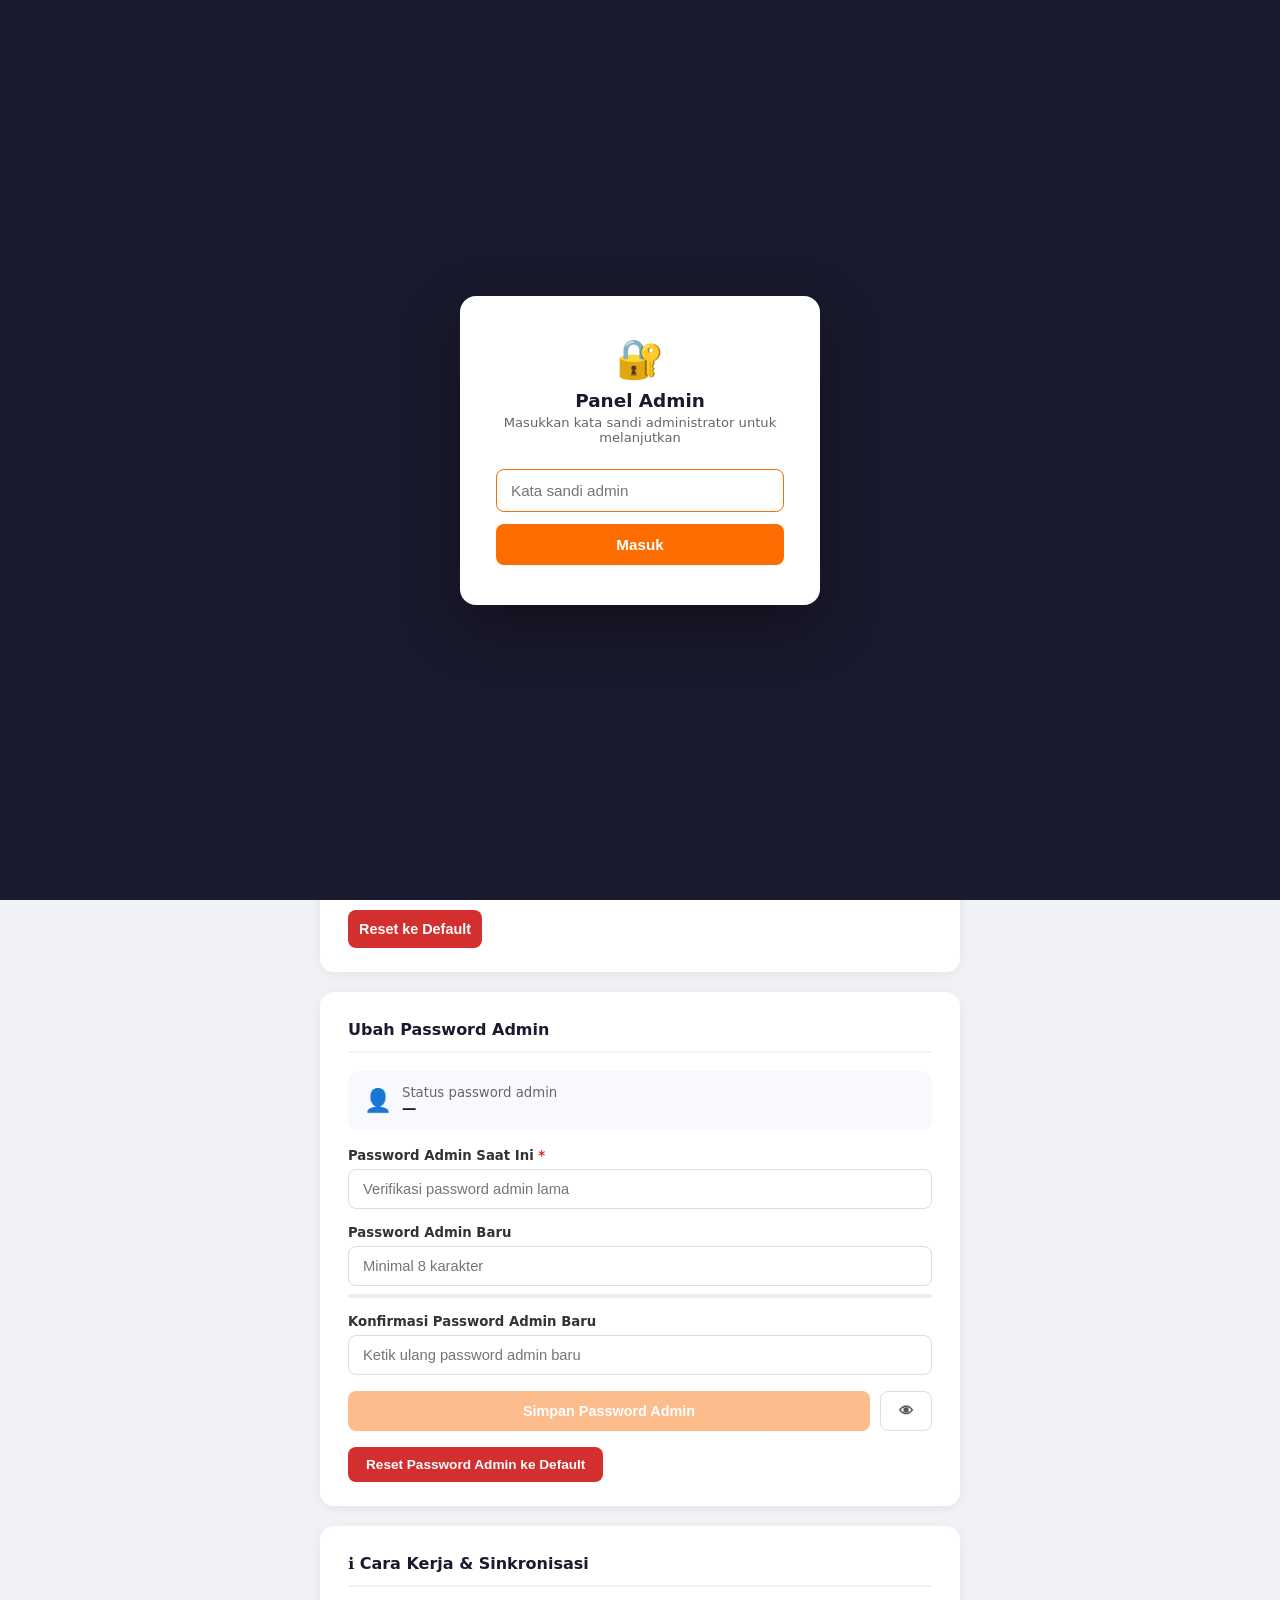
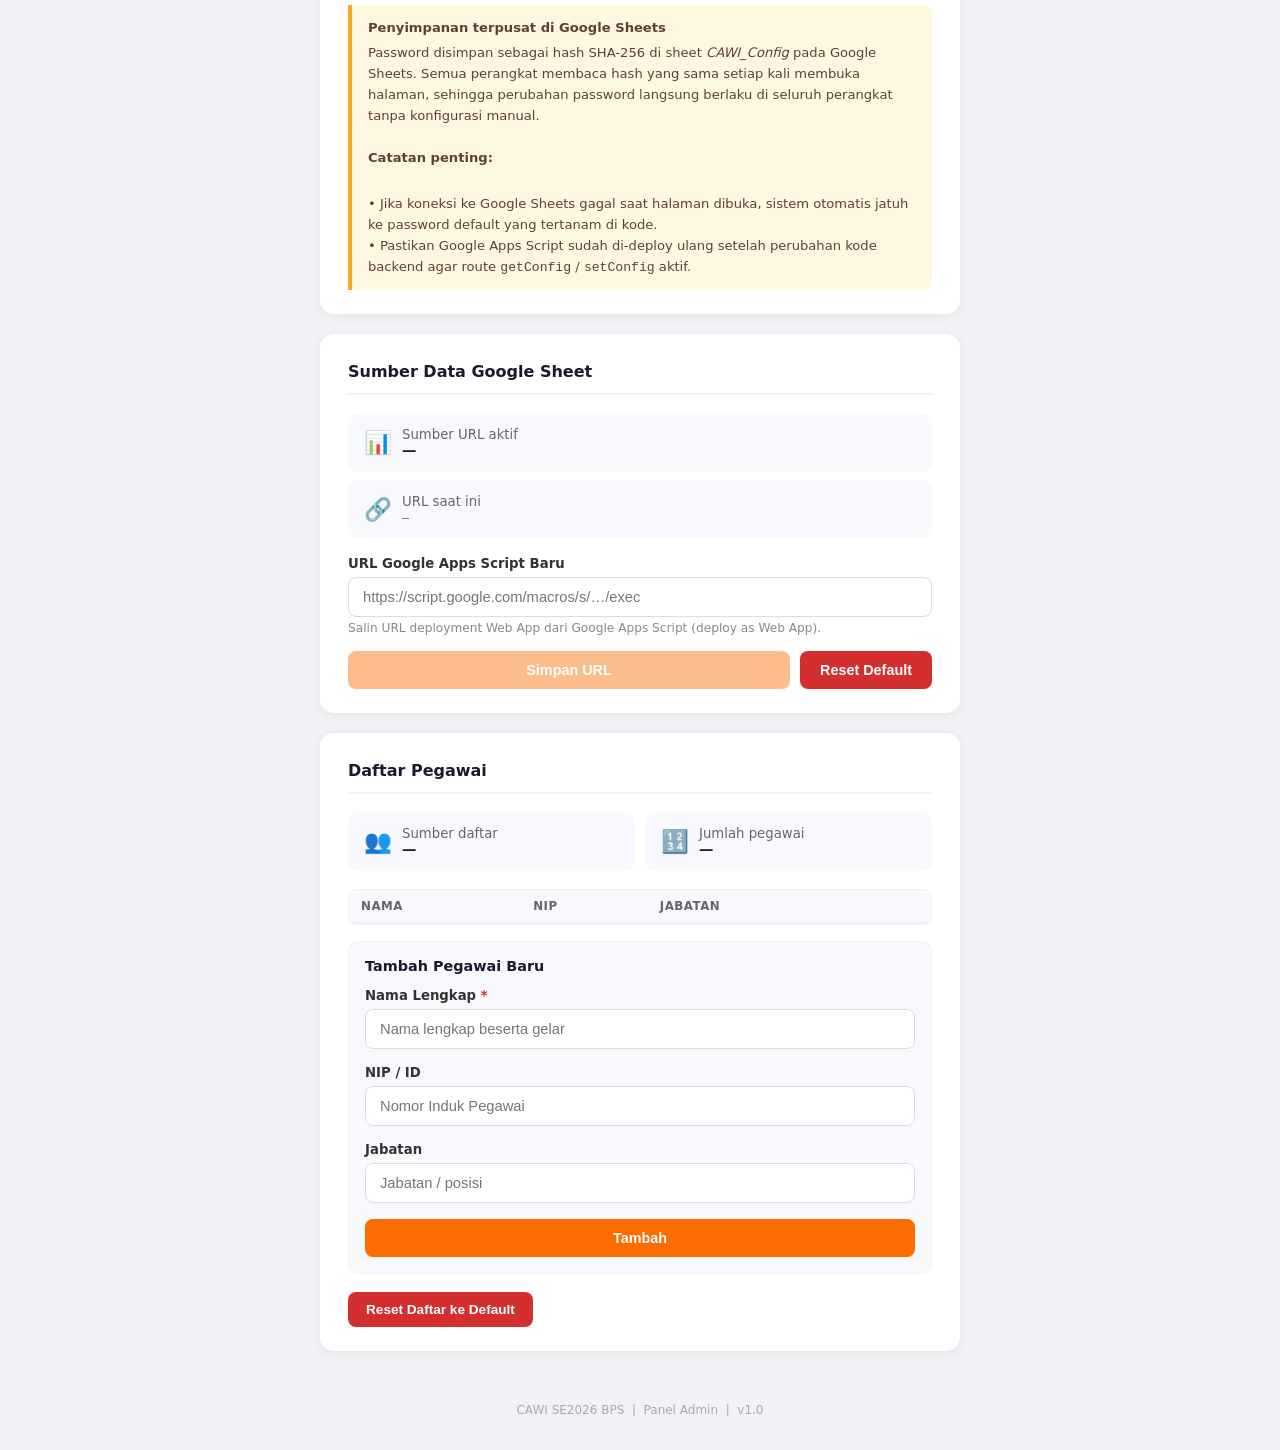
<file: admin.html>
<!DOCTYPE html>
<html lang="id">
<head>
  <meta charset="UTF-8"/>
  <meta name="viewport" content="width=device-width, initial-scale=1.0"/>
  <title>Admin — CAWI SE2026 BPS</title>
  <link rel="stylesheet" href="css/admin.css"/>
</head>
<body>

<!-- ─── Admin Gate ─── -->
<div id="adminGate">
  <div class="gate-box">
    <div class="logo">🔐</div>
    <h2>Panel Admin</h2>
    <p>Masukkan kata sandi administrator untuk melanjutkan</p>
    <input type="password" id="adminPwInput" placeholder="Kata sandi admin"
           onkeydown="if(event.key==='Enter') checkAdminPassword()"/>
    <button onclick="checkAdminPassword()">Masuk</button>
    <div class="gate-error" id="adminPwError">Kata sandi admin salah.</div>
  </div>
</div>

<!-- ─── Main Content ─── -->
<div class="top-bar">
  <h1>Panel <span>Admin</span></h1>
  <div style="display:flex;gap:8px;align-items:center">
    <a href="daftar.html" class="btn-back">← Dashboard</a>
    <button onclick="logoutAdmin()" class="btn-back" style="cursor:pointer;border:1px solid #fed7d7;background:#fff5f5;color:#c53030">&#128274; Keluar</button>
  </div>
</div>

<!-- Status password saat ini -->
<div class="card">
  <div class="card-title">Status Password Kuesioner</div>
  <div class="status-row">
    <div class="status-icon">🔑</div>
    <div>
      <div class="status-label">Sumber password aktif</div>
      <div class="status-value" id="pwSourceLabel">—</div>
    </div>
  </div>
  <div class="status-row">
    <div class="status-icon">🛡️</div>
    <div>
      <div class="status-label">Hash SHA-256 aktif</div>
      <div class="status-value" id="pwHashLabel" style="font-family:monospace;font-size:.78rem;word-break:break-all">—</div>
    </div>
  </div>
</div>

<!-- Ubah password kuesioner -->
<div class="card">
  <div class="card-title">Ubah Password Kuesioner</div>

  <div class="form-group">
    <label>Password Baru</label>
    <input type="password" id="newPw" placeholder="Minimal 8 karakter"
           oninput="onNewPwInput()" autocomplete="new-password"/>
    <div class="strength-bar-wrap">
      <div class="strength-bar" id="strengthBar"></div>
    </div>
    <div class="strength-label" id="strengthLabel"></div>
  </div>

  <div class="form-group">
    <label>Konfirmasi Password Baru</label>
    <input type="password" id="confirmPw" placeholder="Ketik ulang password baru"
           oninput="updateSaveBtn()" autocomplete="new-password"/>
  </div>

  <div class="form-group">
    <label>Preview Hash SHA-256 <span style="font-weight:400;color:#888">(otomatis)</span></label>
    <div class="hash-preview" id="hashPreview">—</div>
    <div class="field-hint">Hash ini yang disimpan — password asli tidak pernah tersimpan.</div>
  </div>

  <div class="btn-row">
    <button class="btn btn-primary" id="btnSave" onclick="saveNewPassword()" disabled>
      Simpan Password Baru
    </button>
    <button class="btn btn-outline" onclick="toggleShowPw()">👁</button>
  </div>

  <div class="alert alert-ok"  id="alertOk">✅ Password berhasil diubah dan disimpan di Google Sheets.</div>
  <div class="alert alert-err" id="alertErr"></div>
</div>

<!-- Reset ke default -->
<div class="card">
  <div class="card-title">Reset ke Password Default (Kuesioner)</div>
  <div class="info-box" style="margin-bottom:16px">
    <strong>⚠️ Perhatian</strong>
    Reset akan menghapus password kustom di perangkat ini. Perangkat akan kembali menggunakan
    password default yang tertanam di dalam kode program.
  </div>
  <button class="btn btn-danger" onclick="resetToDefault()">Reset ke Default</button>
  <div class="alert alert-ok" id="alertReset">✅ Berhasil direset. Perangkat kini menggunakan password default.</div>
</div>

<!-- Ubah password admin -->
<div class="card">
  <div class="card-title">Ubah Password Admin</div>

  <div class="status-row" style="margin-bottom:18px">
    <div class="status-icon">👤</div>
    <div>
      <div class="status-label">Status password admin</div>
      <div class="status-value" id="adminPwStatusLabel">—</div>
    </div>
  </div>

  <div class="form-group">
    <label>Password Admin Saat Ini <span style="color:#d32f2f">*</span></label>
    <input type="password" id="curAdminPw" placeholder="Verifikasi password admin lama"
           autocomplete="current-password"/>
  </div>
  <div class="form-group">
    <label>Password Admin Baru</label>
    <input type="password" id="newAdminPw" placeholder="Minimal 8 karakter"
           oninput="onNewAdminPwInput()" autocomplete="new-password"/>
    <div class="strength-bar-wrap">
      <div class="strength-bar" id="adminStrengthBar"></div>
    </div>
    <div class="strength-label" id="adminStrengthLabel"></div>
  </div>
  <div class="form-group">
    <label>Konfirmasi Password Admin Baru</label>
    <input type="password" id="confirmAdminPw" placeholder="Ketik ulang password admin baru"
           oninput="updateSaveAdminBtn()" autocomplete="new-password"/>
  </div>

  <div class="btn-row">
    <button class="btn btn-primary" id="btnSaveAdmin" onclick="saveAdminPassword()" disabled>
      Simpan Password Admin
    </button>
    <button class="btn btn-outline" onclick="toggleShowAdminPw()">👁</button>
  </div>
  <div class="alert alert-ok"  id="alertAdminOk">✅ Password admin berhasil diubah.</div>
  <div class="alert alert-err" id="alertAdminErr"></div>

  <div style="margin-top:16px">
    <button class="btn btn-danger" onclick="resetAdminToDefault()" style="width:auto;padding:10px 18px;font-size:.85rem">
      Reset Password Admin ke Default
    </button>
    <div class="alert alert-ok" id="alertAdminReset">✅ Password admin direset ke default.</div>
  </div>
</div>

<!-- Info sinkronisasi -->
<div class="card">
  <div class="card-title">ℹ️ Cara Kerja & Sinkronisasi</div>
  <div class="info-box">
    <strong>Penyimpanan terpusat di Google Sheets</strong>
    Password disimpan sebagai hash SHA-256 di sheet <em>CAWI_Config</em> pada Google Sheets.
    Semua perangkat membaca hash yang sama setiap kali membuka halaman, sehingga perubahan
    password langsung berlaku di seluruh perangkat tanpa konfigurasi manual.<br><br>
    <strong>Catatan penting:</strong><br>
    • Jika koneksi ke Google Sheets gagal saat halaman dibuka, sistem otomatis jatuh ke
    password default yang tertanam di kode.<br>
    • Pastikan Google Apps Script sudah di-deploy ulang setelah perubahan kode backend agar
    route <code>getConfig</code> / <code>setConfig</code> aktif.
  </div>
</div>

<!-- ─── Sumber Google Sheet ─── -->
<div class="card">
  <div class="card-title">Sumber Data Google Sheet</div>

  <div class="status-row">
    <div class="status-icon">📊</div>
    <div>
      <div class="status-label">Sumber URL aktif</div>
      <div class="status-value" id="sheetSourceLabel">—</div>
    </div>
  </div>
  <div class="status-row" style="align-items:flex-start">
    <div class="status-icon" style="padding-top:2px">🔗</div>
    <div style="min-width:0;overflow:hidden">
      <div class="status-label">URL saat ini</div>
      <div id="sheetUrlLabel" style="font-family:monospace;font-size:.72rem;word-break:break-all;color:#555;margin-top:2px">—</div>
    </div>
  </div>

  <div class="form-group" style="margin-top:18px">
    <label>URL Google Apps Script Baru</label>
    <input type="text" id="newSheetUrl" placeholder="https://script.google.com/macros/s/…/exec"
           oninput="updateSaveSheetBtn()"/>
    <div class="field-hint">Salin URL deployment Web App dari Google Apps Script (deploy as Web App).</div>
  </div>

  <div class="btn-row">
    <button class="btn btn-primary" id="btnSaveSheet" onclick="saveSheetUrl()" disabled>Simpan URL</button>
    <button class="btn btn-danger" onclick="resetSheetUrl()" style="flex:none;padding:11px 20px">Reset Default</button>
  </div>
  <div class="alert alert-ok"  id="alertSheetOk"></div>
  <div class="alert alert-err" id="alertSheetErr"></div>
</div>

<!-- ─── Daftar Pegawai ─── -->
<div class="card">
  <div class="card-title">Daftar Pegawai</div>

  <div style="display:flex;gap:10px;margin-bottom:18px;flex-wrap:wrap">
    <div class="status-row" style="flex:1;min-width:160px;margin-bottom:0">
      <div class="status-icon">👥</div>
      <div>
        <div class="status-label">Sumber daftar</div>
        <div class="status-value" id="pegawaiSourceLabel">—</div>
      </div>
    </div>
    <div class="status-row" style="flex:1;min-width:120px;margin-bottom:0">
      <div class="status-icon">🔢</div>
      <div>
        <div class="status-label">Jumlah pegawai</div>
        <div class="status-value" id="pegawaiCountLabel">—</div>
      </div>
    </div>
  </div>

  <div class="pg-table-wrap">
    <table class="pg-table">
      <thead>
        <tr>
          <th>Nama</th>
          <th>NIP</th>
          <th>Jabatan</th>
          <th></th>
        </tr>
      </thead>
      <tbody id="pegawaiTbody"></tbody>
    </table>
  </div>

  <div class="pg-form-box" id="pgForm">
    <div class="pg-form-title" id="pgFormTitle">Tambah Pegawai Baru</div>
    <div class="form-group">
      <label>Nama Lengkap <span style="color:#d32f2f">*</span></label>
      <input type="text" id="pgNama" placeholder="Nama lengkap beserta gelar"/>
    </div>
    <div class="form-group">
      <label>NIP / ID</label>
      <input type="text" id="pgNip" placeholder="Nomor Induk Pegawai"/>
    </div>
    <div class="form-group">
      <label>Jabatan</label>
      <input type="text" id="pgJabatan" placeholder="Jabatan / posisi"/>
    </div>
    <div class="btn-row">
      <button class="btn btn-primary" id="btnSavePg" onclick="savePegawai()">Tambah</button>
      <button class="btn btn-outline" id="btnCancelPg" onclick="cancelEditPegawai()" style="display:none;flex:none;padding:11px 18px">Batal</button>
    </div>
  </div>

  <div class="alert alert-ok"  id="alertPgOk"></div>
  <div class="alert alert-err" id="alertPgErr"></div>

  <div style="margin-top:18px">
    <button class="btn btn-danger" onclick="resetPegawai()" style="width:auto;padding:10px 18px;font-size:.85rem">
      Reset Daftar ke Default
    </button>
  </div>
</div>

<footer>CAWI SE2026 BPS &nbsp;|&nbsp; Panel Admin &nbsp;|&nbsp; v1.0</footer>

<script src="js/config.js"></script>
<script src="js/utils.js"></script>
<script src="js/auth-admin.js"></script>
<script src="js/admin-main.js"></script>
</body>
</html>
</file>
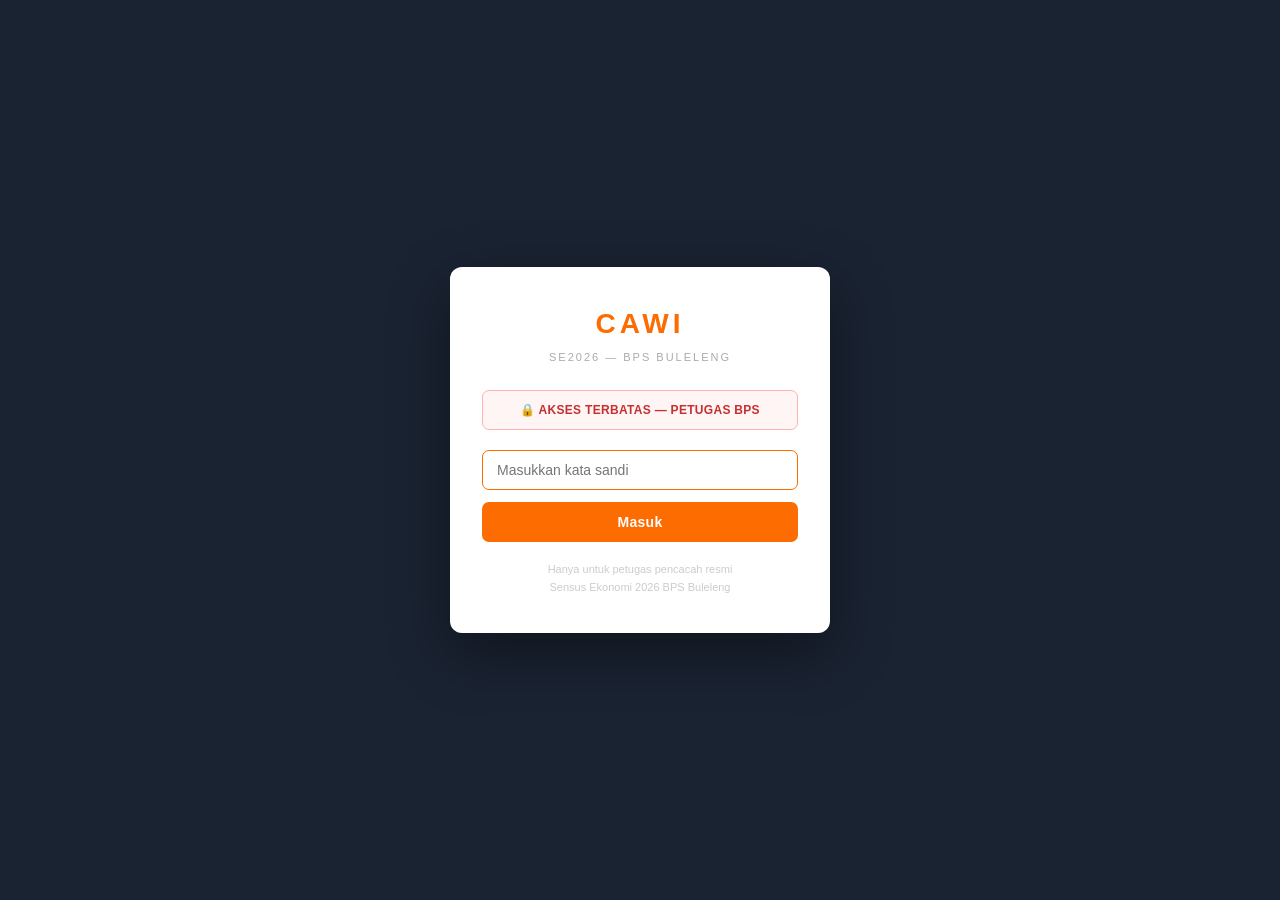
<file: daftar.html>
<!DOCTYPE html>
<html lang="id">
<head>
<meta charset="UTF-8"/>
<meta name="viewport" content="width=device-width, initial-scale=1.0"/>
<title>Daftar Entri — CAWI SE2026 BPS</title>
<link rel="stylesheet" href="css/daftar.css"/>
</head>
<body>

<!-- PASSWORD GATE -->
<div id="pwGate" style="position:fixed;inset:0;background:#1a2332;z-index:9999;display:flex;align-items:center;justify-content:center;padding:20px">
  <div style="background:#fff;border-radius:12px;padding:36px 32px;max-width:380px;width:100%;box-shadow:0 20px 60px rgba(0,0,0,.4);text-align:center">
    <div style="font-size:28px;font-weight:900;color:#fc6c00;letter-spacing:4px;margin-bottom:4px">CAWI</div>
    <div style="font-size:11px;color:#aaa;letter-spacing:2px;text-transform:uppercase;margin-bottom:24px">SE2026 — BPS Buleleng</div>
    <div style="background:#fff5f5;border:1.5px solid #feb2b2;border-radius:7px;padding:10px 14px;font-size:12px;color:#c53030;margin-bottom:20px;font-weight:600;letter-spacing:.3px">
      &#128274; AKSES TERBATAS — PETUGAS BPS
    </div>
    <input type="password" id="pwInput" placeholder="Masukkan kata sandi"
      style="width:100%;padding:11px 14px;border:1.5px solid #ddd;border-radius:7px;font-size:14px;font-family:inherit;margin-bottom:12px;outline:none;transition:border-color .2s"
      onkeydown="if(event.key==='Enter')checkPassword()"
      onfocus="this.style.borderColor='#fc6c00'" onblur="this.style.borderColor='#ddd'"/>
    <div id="pwError" style="color:#c53030;font-size:12px;margin-bottom:10px;display:none;font-weight:600">&#10005; Kata sandi salah</div>
    <button onclick="checkPassword()"
      style="width:100%;background:#fc6c00;color:#fff;border:none;padding:12px;border-radius:7px;font-size:14px;font-weight:700;cursor:pointer;font-family:inherit;letter-spacing:.3px;transition:background .2s"
      onmouseover="this.style.background='#e06000'" onmouseout="this.style.background='#fc6c00'">
      Masuk
    </button>
    <p style="font-size:11px;color:#ccc;margin-top:18px;line-height:1.7">
      Hanya untuk petugas pencacah resmi<br/>Sensus Ekonomi 2026 BPS Buleleng
    </p>
  </div>
</div>

<!-- MOBILE TOPBAR -->
<div class="mobile-topbar" id="mobileTopbar">
  <button class="hamburger-btn" onclick="toggleSidebar()">&#9776;</button>
  <div class="mobile-title">CAWI <span>SE2026</span></div>
  <div class="mobile-topbar-actions">
    <a href="index.html" class="mobile-action-btn">&#43; Baru</a>
    <button class="mobile-action-btn" onclick="fetchRecords()">&#8635;</button>
    <button class="mobile-action-btn" onclick="logoutKuesioner()" style="color:#c53030">&#128274;</button>
  </div>
</div>

<!-- SIDEBAR OVERLAY -->
<div class="sidebar-overlay" id="sidebarOverlay" onclick="closeSidebar()"></div>

<!-- APP LAYOUT -->
<div class="app-layout">

<!-- ====== SIDEBAR ====== -->
<aside class="sidebar" id="sidebar">
  <div class="sidebar-rahasia">&#x25CF;&nbsp; R A H A S I A &nbsp;&#x25CF;</div>
  <div class="sidebar-brand">
    <div class="sidebar-brand-logo">CAWI</div>
    <div class="sidebar-brand-sub">SE2026 — BPS Buleleng</div>
    <div class="sidebar-brand-page">Daftar Entri</div>
  </div>

  <div class="sidebar-nav-label">TAMPILAN DATA</div>
  <div class="sidebar-item active" id="sidebarTabAll" onclick="setActiveTab('all')">
    <div class="sidebar-item-icon">&#128196;</div>
    <div class="sidebar-item-info">
      <div>Semua Entri</div>
      <div class="sidebar-item-sub" id="sidebarTabAllCount">memuat...</div>
    </div>
  </div>
  <div class="sidebar-item" id="sidebarTabSubmitted" onclick="setActiveTab('submitted')">
    <div class="sidebar-item-icon">&#10003;</div>
    <div class="sidebar-item-info">
      <div>Submit</div>
      <div class="sidebar-item-sub" id="sidebarTabSubmittedCount">—</div>
    </div>
  </div>
  <div class="sidebar-item" id="sidebarTabDraft" onclick="setActiveTab('draft')">
    <div class="sidebar-item-icon">&#9998;</div>
    <div class="sidebar-item-info">
      <div>Draft Lokal</div>
      <div class="sidebar-item-sub" id="sidebarTabDraftCount">—</div>
    </div>
  </div>

  <div class="sidebar-divider"></div>
  <div class="sidebar-nav-label">TINDAKAN</div>
  <div class="sidebar-actions">
    <a href="index.html" class="sidebar-btn sidebar-btn-primary">
      <span class="sidebar-btn-icon">&#43;</span> Entri Baru
    </a>
    <button class="sidebar-btn" onclick="exportCSV()">
      <span class="sidebar-btn-icon">&#128190;</span> Export CSV
    </button>
    <button class="sidebar-btn" onclick="fetchRecords()">
      <span class="sidebar-btn-icon">&#8635;</span> Refresh Data
    </button>
    <button class="sidebar-btn" onclick="backupData()">
      <span class="sidebar-btn-icon">&#128229;</span> Backup Data
    </button>
    <button class="sidebar-btn sidebar-btn-warn" onclick="restoreData()">
      <span class="sidebar-btn-icon">&#128228;</span> Restore Data
    </button>
    <a href="admin.html" class="sidebar-btn">
      <span class="sidebar-btn-icon">&#9881;</span> Panel Admin
    </a>
    <button class="sidebar-btn sidebar-btn-danger" onclick="logoutKuesioner()">
      <span class="sidebar-btn-icon">&#128274;</span> Keluar
    </button>
  </div>
  <div class="sidebar-footer">
    BPS Republik Indonesia<br/>&#169; Sensus Ekonomi 2026
  </div>
</aside>

<!-- ====== MAIN CONTENT ====== -->
<div class="main-content" id="mainContent">
<div class="container">

  <div class="toolbar">
    <div class="toolbar-left">
      <h1>Daftar Entri</h1>
      <p id="listMeta">Memuat data dari server...</p>
    </div>
    <div class="toolbar-right">
      <input class="search-box" type="text" id="searchBox"
             placeholder="&#128269; Cari perusahaan, kecamatan..."
             oninput="onFilter()"/>
      <select class="filter-select" id="filterPetugas" onchange="onFilter()">
        <option value="">— Semua Petugas —</option>
      </select>
    </div>
  </div>

  <div class="stats-row">
    <div class="stat-card">
      <div class="stat-num" id="statTotal">—</div>
      <div class="stat-label">Submit</div>
    </div>
    <div class="stat-card s-draft">
      <div class="stat-num" id="statDraft">—</div>
      <div class="stat-label">Draft Lokal</div>
    </div>
    <div class="stat-card s2">
      <div class="stat-num" id="statFiltered">—</div>
      <div class="stat-label">Ditampilkan</div>
    </div>
    <div class="stat-card s3">
      <div class="stat-num" id="statPetugas">—</div>
      <div class="stat-label">Petugas</div>
    </div>
  </div>

  <div class="table-section">
    <div class="tab-bar">
      <div class="tab-item active" id="tabBarAll" onclick="setActiveTab('all')">
        <span>Semua</span>
        <span class="tab-count" id="tabBarAllCount">—</span>
      </div>
      <div class="tab-item" id="tabBarSubmitted" onclick="setActiveTab('submitted')">
        <span>Submit</span>
        <span class="tab-count tc-submitted" id="tabBarSubmittedCount">—</span>
      </div>
      <div class="tab-item" id="tabBarDraft" onclick="setActiveTab('draft')">
        <span>Draft Lokal</span>
        <span class="tab-count tc-draft" id="tabBarDraftCount">—</span>
      </div>
    </div>
    <div class="table-wrap">
      <div id="loadingWrap" class="loading-wrap">
        <div class="spinner"></div>
        <div class="loading-text">Mengambil data dari Google Sheets...</div>
      </div>
      <div id="tableContainer" style="display:none"></div>
    </div>
  </div>

</div>
</div>
</div>

<!-- VIEW MODAL -->
<div class="modal-overlay" id="viewOverlay" onclick="if(event.target===this)closeView()">
  <div class="modal-box">
    <div class="modal-head">
      <div class="modal-head-info">
        <h2 id="viewTitle">Detail Entri</h2>
        <p id="viewSubtitle"></p>
      </div>
      <button class="modal-close" onclick="closeView()">&#10005;</button>
    </div>
    <div class="modal-body" id="viewBody"></div>
    <div class="modal-foot">
      <button class="btn btn-secondary" onclick="closeView()">Tutup</button>
    </div>
  </div>
</div>

<!-- CONFIRM DELETE MODAL -->
<div class="modal-overlay" id="confirmOverlay" onclick="if(event.target===this)cancelDelete()">
  <div class="modal-box" style="max-width:420px">
    <div class="modal-head" style="border-bottom-color:#fed7d7">
      <div class="modal-head-info">
        <h2 style="color:#c53030">&#128465; Hapus Rekaman?</h2>
        <p style="color:#e53e3e;font-weight:600">Tindakan ini tidak dapat dibatalkan.</p>
      </div>
      <button class="modal-close" onclick="cancelDelete()">&#10005;</button>
    </div>
    <div class="modal-body">
      <div style="background:#fff5f5;border:1.5px solid #feb2b2;border-radius:8px;padding:14px 16px;margin-bottom:4px">
        <div style="font-size:13px;font-weight:800;color:#1a1a1a;margin-bottom:4px" id="confirmDeleteName"></div>
        <div style="font-size:12px;color:#888" id="confirmDeleteSub"></div>
      </div>
      <p style="font-size:12.5px;color:#555;margin-top:12px;line-height:1.7">
        Baris ini akan <strong>dihapus permanen</strong> dari Google Sheets.
        Data yang terhapus tidak dapat dipulihkan dari aplikasi ini.
      </p>
    </div>
    <div class="modal-foot">
      <button class="btn btn-secondary" onclick="cancelDelete()">Batal</button>
      <button class="btn" id="confirmDeleteBtn"
        style="background:#e53e3e;color:#fff"
        onclick="confirmDelete()">&#128465; Hapus</button>
    </div>
  </div>
</div>

<script src="js/config.js"></script>
<script src="js/utils.js"></script>
<script src="js/auth.js"></script>
<script src="js/backup.js"></script>
<script src="js/daftar-main.js"></script>
</body>
</html>
</file>
<file: css/admin.css>
*, *::before, *::after { box-sizing: border-box; margin: 0; padding: 0; }
body {
  font-family: 'Segoe UI', system-ui, sans-serif;
  background: #f0f2f5;
  min-height: 100vh;
  display: flex;
  flex-direction: column;
  align-items: center;
  padding: 32px 16px;
  color: #1a1a2e;
}

/* ── Gate ── */
#adminGate {
  position: fixed; inset: 0;
  background: #1a1a2e;
  display: flex; align-items: center; justify-content: center;
  z-index: 9999;
}
.gate-box {
  background: #fff;
  border-radius: 16px;
  padding: 40px 36px;
  width: 360px;
  box-shadow: 0 20px 60px rgba(0,0,0,.4);
  text-align: center;
}
.gate-box .logo {
  font-size: 2.4rem;
  margin-bottom: 8px;
}
.gate-box h2 {
  font-size: 1.15rem;
  font-weight: 700;
  color: #1a1a2e;
  margin-bottom: 4px;
}
.gate-box p {
  font-size: .82rem;
  color: #666;
  margin-bottom: 24px;
}
.gate-box input {
  width: 100%;
  padding: 12px 14px;
  border: 1.5px solid #ddd;
  border-radius: 8px;
  font-size: .95rem;
  outline: none;
  margin-bottom: 12px;
  transition: border-color .2s;
}
.gate-box input:focus { border-color: #fc6c00; }
.gate-box button {
  width: 100%;
  padding: 12px;
  background: #fc6c00;
  color: #fff;
  border: none;
  border-radius: 8px;
  font-size: .95rem;
  font-weight: 600;
  cursor: pointer;
  transition: background .2s;
}
.gate-box button:hover { background: #e05a00; }
.gate-error {
  display: none;
  color: #d32f2f;
  font-size: .82rem;
  margin-top: 10px;
}

/* ── Header ── */
.top-bar {
  width: 100%;
  max-width: 640px;
  display: flex;
  align-items: center;
  justify-content: space-between;
  margin-bottom: 28px;
}
.top-bar h1 {
  font-size: 1.25rem;
  font-weight: 700;
  color: #1a1a2e;
}
.top-bar h1 span { color: #fc6c00; }
.btn-back {
  text-decoration: none;
  font-size: .83rem;
  color: #555;
  border: 1px solid #ddd;
  padding: 6px 14px;
  border-radius: 8px;
  background: #fff;
  transition: background .2s;
}
.btn-back:hover { background: #f5f5f5; }

/* ── Cards ── */
.card {
  width: 100%;
  max-width: 640px;
  background: #fff;
  border-radius: 14px;
  padding: 28px 28px 24px;
  box-shadow: 0 2px 12px rgba(0,0,0,.06);
  margin-bottom: 20px;
}
.card-title {
  font-size: 1rem;
  font-weight: 700;
  color: #1a1a2e;
  margin-bottom: 18px;
  padding-bottom: 12px;
  border-bottom: 2px solid #f0f2f5;
}
.status-row {
  display: flex;
  align-items: center;
  gap: 10px;
  background: #f8f9fc;
  border-radius: 10px;
  padding: 14px 16px;
  margin-bottom: 8px;
}
.status-icon { font-size: 1.4rem; }
.status-label { font-size: .83rem; color: #666; }
.status-value { font-size: .9rem; font-weight: 600; color: #1a1a2e; }
.badge {
  display: inline-block;
  font-size: .72rem;
  font-weight: 700;
  padding: 3px 9px;
  border-radius: 20px;
  margin-left: 8px;
}
.badge-default { background: #e3f2fd; color: #1565c0; }
.badge-custom  { background: #e8f5e9; color: #2e7d32; }

.form-group { margin-bottom: 16px; }
.form-group label {
  display: block;
  font-size: .83rem;
  font-weight: 600;
  color: #333;
  margin-bottom: 6px;
}
.form-group input {
  width: 100%;
  padding: 11px 14px;
  border: 1.5px solid #ddd;
  border-radius: 8px;
  font-size: .92rem;
  outline: none;
  transition: border-color .2s;
}
.form-group input:focus { border-color: #fc6c00; }
.field-hint {
  font-size: .76rem;
  color: #888;
  margin-top: 4px;
}
.hash-preview {
  display: none;
  margin-top: 6px;
  padding: 10px 12px;
  background: #f8f9fc;
  border-radius: 8px;
  font-family: monospace;
  font-size: .78rem;
  color: #555;
  word-break: break-all;
}
.strength-bar-wrap {
  height: 4px;
  background: #eee;
  border-radius: 4px;
  margin-top: 8px;
  overflow: hidden;
}
.strength-bar {
  height: 100%;
  border-radius: 4px;
  transition: width .3s, background .3s;
  width: 0;
}
.strength-label {
  font-size: .73rem;
  margin-top: 4px;
}

.btn-row {
  display: flex;
  gap: 10px;
  margin-top: 8px;
}
.btn {
  flex: 1;
  padding: 11px;
  border: none;
  border-radius: 8px;
  font-size: .9rem;
  font-weight: 600;
  cursor: pointer;
  transition: background .2s, opacity .2s;
}
.btn:disabled { opacity: .45; cursor: not-allowed; }
.btn-primary { background: #fc6c00; color: #fff; }
.btn-primary:not(:disabled):hover { background: #e05a00; }
.btn-danger  { background: #d32f2f; color: #fff; }
.btn-danger:not(:disabled):hover  { background: #b71c1c; }
.btn-outline {
  background: #fff;
  color: #555;
  border: 1.5px solid #ddd;
  flex: none;
  padding: 11px 18px;
}
.btn-outline:hover { background: #f5f5f5; }

.alert {
  display: none;
  border-radius: 8px;
  padding: 12px 16px;
  font-size: .87rem;
  font-weight: 500;
  margin-top: 14px;
}
.alert-ok  { background: #e8f5e9; color: #2e7d32; }
.alert-err { background: #ffebee; color: #c62828; }

.info-box {
  background: #fff8e1;
  border-left: 4px solid #f9a825;
  border-radius: 0 8px 8px 0;
  padding: 12px 16px;
  font-size: .82rem;
  color: #5d4037;
  line-height: 1.6;
}
.info-box strong { display: block; margin-bottom: 4px; }

footer {
  margin-top: 32px;
  font-size: .75rem;
  color: #aaa;
  text-align: center;
}
@media(max-width:600px){
  body{padding:16px 10px}
  .card{padding:18px 16px}
  .btn-row{flex-direction:column}
  .btn-row button{width:100%}
  .top-bar h1{font-size:1rem}
}

/* ── Pegawai Table ── */
.pg-table-wrap {
  max-height: 300px;
  overflow-y: auto;
  border: 1px solid #f0f2f5;
  border-radius: 8px;
  margin-bottom: 16px;
}
.pg-table {
  width: 100%;
  border-collapse: collapse;
  font-size: .84rem;
}
.pg-table th {
  background: #f8f9fc;
  font-size: .74rem;
  font-weight: 700;
  color: #666;
  text-transform: uppercase;
  letter-spacing: .5px;
  padding: 9px 12px;
  text-align: left;
  border-bottom: 2px solid #f0f2f5;
  position: sticky;
  top: 0;
}
.pg-table td {
  padding: 9px 12px;
  border-bottom: 1px solid #f5f6fa;
  vertical-align: middle;
}
.pg-table tr:last-child td { border-bottom: none; }
.pg-table tr:hover td { background: #fffaf7; }
.pg-form-box {
  border: 1.5px solid #f0f2f5;
  border-radius: 10px;
  padding: 16px;
  background: #f8f9fc;
  margin-top: 4px;
}
.pg-form-title {
  font-size: .9rem;
  font-weight: 700;
  color: #1a1a2e;
  margin-bottom: 14px;
}
</file>
<file: css/daftar.css>
*,*::before,*::after{box-sizing:border-box;margin:0;padding:0}
body{font-family:'Segoe UI',Tahoma,Arial,sans-serif;background:#f0ede8;color:#2d2d2d;font-size:14px;line-height:1.5}
/* ====== SIDEBAR LAYOUT ====== */
.app-layout{display:flex;min-height:100vh}
.sidebar{width:240px;background:#fff;position:fixed;top:0;left:0;height:100vh;overflow-y:auto;z-index:300;display:flex;flex-direction:column;transition:transform .3s cubic-bezier(.4,0,.2,1);box-shadow:2px 0 16px rgba(0,0,0,.08);border-right:1px solid #e8e3de}
.sidebar-overlay{position:fixed;inset:0;background:rgba(0,0,0,.45);z-index:250;opacity:0;pointer-events:none;transition:opacity .3s}
.sidebar-overlay.open{opacity:1;pointer-events:all}
.sidebar-rahasia{background:#1a1a1a;color:#fff;text-align:center;font-size:8.5px;font-weight:800;letter-spacing:4px;padding:5px;text-transform:uppercase;flex-shrink:0}
.sidebar-brand{padding:16px 16px 12px;border-bottom:2px solid #f0ede8;flex-shrink:0}
.sidebar-brand-logo{font-size:22px;font-weight:900;color:#fc6c00;letter-spacing:4px;margin-bottom:1px}
.sidebar-brand-sub{font-size:10px;font-weight:600;color:#aaa;letter-spacing:.5px;margin-bottom:3px}
.sidebar-brand-page{font-size:12px;font-weight:700;color:#1a1a1a}
.sidebar-nav-label{padding:12px 16px 5px;font-size:9px;font-weight:700;color:#bbb;letter-spacing:2.5px;text-transform:uppercase;flex-shrink:0}
.sidebar-item{display:flex;align-items:center;gap:10px;padding:11px 16px;cursor:pointer;border-left:3px solid transparent;transition:all .2s;color:#555;font-size:12.5px;font-weight:500;user-select:none;flex-shrink:0}
.sidebar-item:hover{background:#fff5ee;color:#fc6c00;border-left-color:#ffd0b0}
.sidebar-item.active{background:#fc6c00;color:#fff;border-left-color:#d95a00;font-weight:700}
.sidebar-item-icon{font-size:15px;flex-shrink:0;width:20px;text-align:center}
.sidebar-item-info{flex:1;line-height:1.3}
.sidebar-item-sub{font-size:10px;color:#aaa;font-weight:400;margin-top:1px}
.sidebar-item.active .sidebar-item-sub{color:rgba(255,255,255,.8)}
.sidebar-divider{height:1px;background:#f0ede8;margin:6px 0;flex-shrink:0}
.sidebar-actions{padding:8px 12px;flex-shrink:0}
.sidebar-btn{display:flex;align-items:center;gap:8px;width:100%;padding:10px 12px;background:#f5f2ee;border:1px solid #e8e3de;border-radius:7px;color:#555;font-size:12px;font-weight:600;cursor:pointer;transition:all .2s;margin-bottom:8px;text-align:left;font-family:inherit;letter-spacing:.2px;text-decoration:none}
.sidebar-btn:hover{background:#fff5ee;color:#fc6c00;border-color:#ffd0b0;transform:translateY(-1px)}
.sidebar-btn:active{transform:translateY(0)}
.sidebar-btn-icon{font-size:14px;flex-shrink:0}
.sidebar-btn-primary{background:#fc6c00;color:#fff;border-color:#fc6c00}
.sidebar-btn-primary:hover{background:#e06000;color:#fff;border-color:#e06000}
.sidebar-btn-warn{color:#c05621;border-color:#fbd38d}
.sidebar-btn-warn:hover{background:#fffaf0;color:#c05621;border-color:#f6ad55}
.sidebar-btn-danger{color:#c53030;border-color:#fed7d7}
.sidebar-btn-danger:hover{background:#fff5f5;color:#c53030;border-color:#feb2b2}
.sidebar-footer{padding:12px 16px 16px;margin-top:auto;font-size:10px;color:#aaa;line-height:1.8;flex-shrink:0;border-top:1px solid #f0ede8}
/* ====== MAIN CONTENT ====== */
.main-content{margin-left:240px;flex:1;min-width:0}
/* ====== MOBILE TOPBAR ====== */
.mobile-topbar{display:none;position:sticky;top:0;z-index:240;background:#fff;border-bottom:3px solid #fc6c00;padding:0 12px;height:52px;align-items:center;gap:10px;box-shadow:0 2px 8px rgba(0,0,0,.1)}
.hamburger-btn{background:none;border:none;font-size:22px;cursor:pointer;color:#555;padding:6px;line-height:1;flex-shrink:0}
.mobile-title{flex:1;font-size:16px;font-weight:900;color:#fc6c00;letter-spacing:3px}
.mobile-title span{font-size:11px;font-weight:600;color:#888;letter-spacing:1px;margin-left:4px}
.mobile-topbar-actions{display:flex;gap:6px;flex-shrink:0}
.mobile-action-btn{background:#f5f2ee;border:1px solid #ddd;border-radius:6px;padding:6px 12px;font-size:12px;font-weight:600;cursor:pointer;color:#555;font-family:inherit;text-decoration:none;display:inline-flex;align-items:center}
/* ====== CONTAINER ====== */
.container{max-width:1100px;margin:20px auto;padding:0 14px 60px}
/* ====== TOOLBAR ====== */
.toolbar{display:flex;align-items:flex-start;gap:10px;flex-wrap:wrap;margin-bottom:16px}
.toolbar-left{flex:1;min-width:160px}
.toolbar-left h1{font-size:17px;font-weight:800;color:#1a1a1a}
.toolbar-left p{font-size:12px;color:#888;margin-top:2px}
.toolbar-right{display:flex;gap:8px;flex-wrap:wrap;align-items:center}
.search-box,.filter-select{padding:9px 12px;border:1.5px solid #ddd;border-radius:6px;font-size:13px;font-family:inherit;transition:border-color .2s;background:#fff}
.search-box{width:220px}
.filter-select{min-width:170px;cursor:pointer}
.search-box:focus,.filter-select:focus{outline:none;border-color:#fc6c00;box-shadow:0 0 0 3px rgba(252,108,0,.12)}
/* ====== STATS ====== */
.stats-row{display:flex;gap:10px;flex-wrap:wrap;margin-bottom:16px}
.stat-card{background:#fff;border-radius:8px;padding:12px 16px;flex:1;min-width:100px;box-shadow:0 2px 6px rgba(0,0,0,.07);border-left:4px solid #fc6c00}
.stat-card.s2{border-left-color:#38a169}
.stat-card.s3{border-left-color:#3182ce}
.stat-card.s-draft{border-left-color:#dd6b20}
.stat-num{font-size:22px;font-weight:900;color:#1a1a1a}
.stat-label{font-size:10.5px;color:#888;text-transform:uppercase;letter-spacing:.8px;margin-top:2px}
/* ====== TABLE SECTION + TAB BAR ====== */
.table-section{background:#fff;border-radius:8px;box-shadow:0 2px 8px rgba(0,0,0,.07);overflow:hidden}
.tab-bar{display:flex;border-bottom:2px solid #f0ede8}
.tab-item{flex:1;padding:13px 16px;cursor:pointer;display:flex;align-items:center;justify-content:center;gap:8px;font-size:13px;font-weight:700;color:#999;border-bottom:3px solid transparent;margin-bottom:-2px;transition:all .2s;user-select:none;background:#fff;white-space:nowrap}
.tab-item:hover:not(.active){background:#fffaf7;color:#fc6c00}
.tab-item.active{color:#fc6c00;border-bottom-color:#fc6c00;background:#fff9f5}
.tab-count{font-size:11px;font-weight:800;padding:2px 8px;border-radius:12px;background:#f0ede8;color:#888;transition:all .2s}
.tab-item.active .tab-count{background:#ffe8d4;color:#fc6c00}
.tab-count.tc-submitted{background:#e6f7ee;color:#38a169}
.tab-count.tc-draft{background:#fef3e0;color:#dd6b20}
/* ====== TABLE WRAP (inside table-section) ====== */
.table-wrap{background:transparent;border-radius:0;box-shadow:none;overflow:hidden}
table{width:100%;border-collapse:collapse}
th{background:#f7f4f0;font-size:11px;font-weight:800;color:#666;text-transform:uppercase;letter-spacing:.8px;padding:10px 14px;text-align:left;border-bottom:2px solid #eee;white-space:nowrap}
td{padding:11px 14px;border-bottom:1px solid #f5f2ee;font-size:13px;vertical-align:middle}
tr:last-child td{border-bottom:none}
tr:hover td{background:#fffaf7}
.cell-company{font-weight:700;color:#1a1a1a;max-width:220px}
.cell-company small{display:block;font-weight:400;color:#888;font-size:11px;margin-top:1px;white-space:nowrap;overflow:hidden;text-overflow:ellipsis;max-width:220px}
.cell-petugas{color:#444}
.cell-petugas small{display:block;font-size:11px;color:#aaa;margin-top:1px}
.td-actions{white-space:nowrap;display:flex;gap:6px;align-items:center;flex-wrap:wrap}
/* ====== BADGES ====== */
.badge-draft{display:inline-block;background:#dd6b20;color:#fff;font-size:9px;font-weight:800;padding:2px 6px;border-radius:4px;letter-spacing:.8px;text-transform:uppercase;vertical-align:middle;margin-left:6px;white-space:nowrap}
.badge-submitted{display:inline-block;background:#38a169;color:#fff;font-size:9px;font-weight:800;padding:2px 6px;border-radius:4px;letter-spacing:.8px;text-transform:uppercase;vertical-align:middle;margin-left:6px;white-space:nowrap}
/* ====== BUTTONS ====== */
.btn{padding:9px 18px;border:none;border-radius:6px;cursor:pointer;font-size:13px;font-weight:700;transition:all .2s;font-family:inherit;letter-spacing:.3px;text-decoration:none;display:inline-flex;align-items:center;gap:6px}
.btn-primary{background:#fc6c00;color:#fff;box-shadow:0 3px 8px rgba(252,108,0,.3)}
.btn-primary:hover{background:#e06000}
.btn-secondary{background:#f0ece6;color:#555;border:1px solid #ddd}
.btn-secondary:hover{background:#e8e2dc}
.btn-sm{padding:7px 12px;font-size:12px}
.btn-info{background:#3182ce;color:#fff}
.btn-info:hover{background:#2b6cb0}
/* ====== DRAFT ROW ====== */
tr.tr-draft td{background:#fffaf0}
tr.tr-draft:hover td{background:#fef3c7}
.btn-draft-continue{background:#dd6b20;color:#fff}
.btn-draft-continue:hover{background:#c05621}
.btn-danger-sm{background:#e53e3e;color:#fff}
/* ====== EMPTY STATE ====== */
.empty-state{text-align:center;padding:50px 20px;color:#aaa}
.empty-icon{font-size:44px;margin-bottom:10px}
.empty-text{font-size:14px;line-height:1.8;margin-bottom:16px}
/* ====== LOADING ====== */
.loading-wrap{display:flex;flex-direction:column;align-items:center;justify-content:center;padding:60px 20px;gap:14px}
.spinner{width:40px;height:40px;border:4px solid #f0ede8;border-top-color:#fc6c00;border-radius:50%;animation:spin .8s linear infinite}
@keyframes spin{to{transform:rotate(360deg)}}
.loading-text{font-size:13px;color:#888}
/* ====== MODAL ====== */
.modal-overlay{position:fixed;inset:0;background:rgba(0,0,0,.5);z-index:400;opacity:0;pointer-events:none;transition:opacity .3s;display:flex;align-items:center;justify-content:center;padding:14px}
.modal-overlay.open{opacity:1;pointer-events:all}
.modal-box{background:#fff;border-radius:12px;max-width:780px;width:100%;max-height:90vh;display:flex;flex-direction:column;box-shadow:0 20px 60px rgba(0,0,0,.25);transform:scale(.96);transition:transform .3s}
.modal-overlay.open .modal-box{transform:scale(1)}
.modal-head{padding:16px 20px;border-bottom:1px solid #f0ede8;display:flex;align-items:flex-start;gap:12px}
.modal-head-info{flex:1}
.modal-head h2{font-size:15px;font-weight:800;color:#1a1a1a;margin:0}
.modal-head p{font-size:12px;color:#888;margin-top:3px}
.modal-close{background:rgba(0,0,0,.07);border:none;width:32px;height:32px;border-radius:50%;cursor:pointer;font-size:16px;display:flex;align-items:center;justify-content:center;flex-shrink:0}
.modal-close:hover{background:rgba(0,0,0,.14)}
.modal-body{flex:1;overflow-y:auto;padding:18px 20px}
.modal-foot{padding:12px 20px;border-top:1px solid #f0ede8;display:flex;gap:10px;justify-content:flex-end}
.view-section{margin-bottom:18px}
.view-section-title{font-size:11px;font-weight:800;color:#fc6c00;text-transform:uppercase;letter-spacing:1.5px;padding-bottom:6px;border-bottom:2px solid #fff4ec;margin-bottom:10px}
.view-grid{display:grid;grid-template-columns:repeat(auto-fill,minmax(200px,1fr));gap:8px}
.view-field{background:#fafaf8;border-radius:6px;padding:9px 11px}
.view-field-label{font-size:10px;font-weight:700;color:#888;text-transform:uppercase;letter-spacing:.7px;margin-bottom:3px}
.view-field-value{font-size:13px;color:#1a1a1a;word-break:break-word}
.view-field-value.empty{color:#bbb;font-style:italic;font-size:12px}
/* ====== MOBILE ====== */
@media(max-width:640px){
  .sidebar{transform:translateX(-100%)}
  .sidebar.open{transform:translateX(0)}
  .mobile-topbar{display:flex}
  .main-content{margin-left:0}
  .toolbar-right{width:100%}
  .search-box,.filter-select{width:100%;min-width:0}
  .tab-item{padding:11px 10px;font-size:12px;gap:5px}
  .tab-count{padding:2px 6px;font-size:10px}
  /* Table → Card */
  table,tbody{display:block;width:100%}
  thead{display:none}
  tr{display:block;background:#fff;border-radius:10px;margin:0 0 12px;box-shadow:0 2px 8px rgba(0,0,0,.08);overflow:hidden;border-bottom:none}
  td{display:flex;justify-content:space-between;align-items:flex-start;padding:10px 14px;border-bottom:1px solid #f5f2ee;font-size:13px;gap:10px}
  td::before{content:attr(data-label);font-weight:700;color:#888;font-size:10.5px;text-transform:uppercase;min-width:80px;flex-shrink:0;padding-top:1px;letter-spacing:.5px}
  td:first-child{display:none}
  td:last-child{border-bottom:none;justify-content:flex-end}
  td:last-child::before{display:none}
  .cell-company{max-width:none}
  .cell-company small{max-width:none}
  .table-section{border-radius:0;margin:0 -14px}
  .view-grid{grid-template-columns:1fr}
  .modal-box{max-height:95vh}
  .stats-row{gap:8px}
  .stat-card{min-width:80px;padding:10px 12px}
  .stat-num{font-size:18px}
  .btn-sm{padding:8px 12px;font-size:12px}
}
</file>
